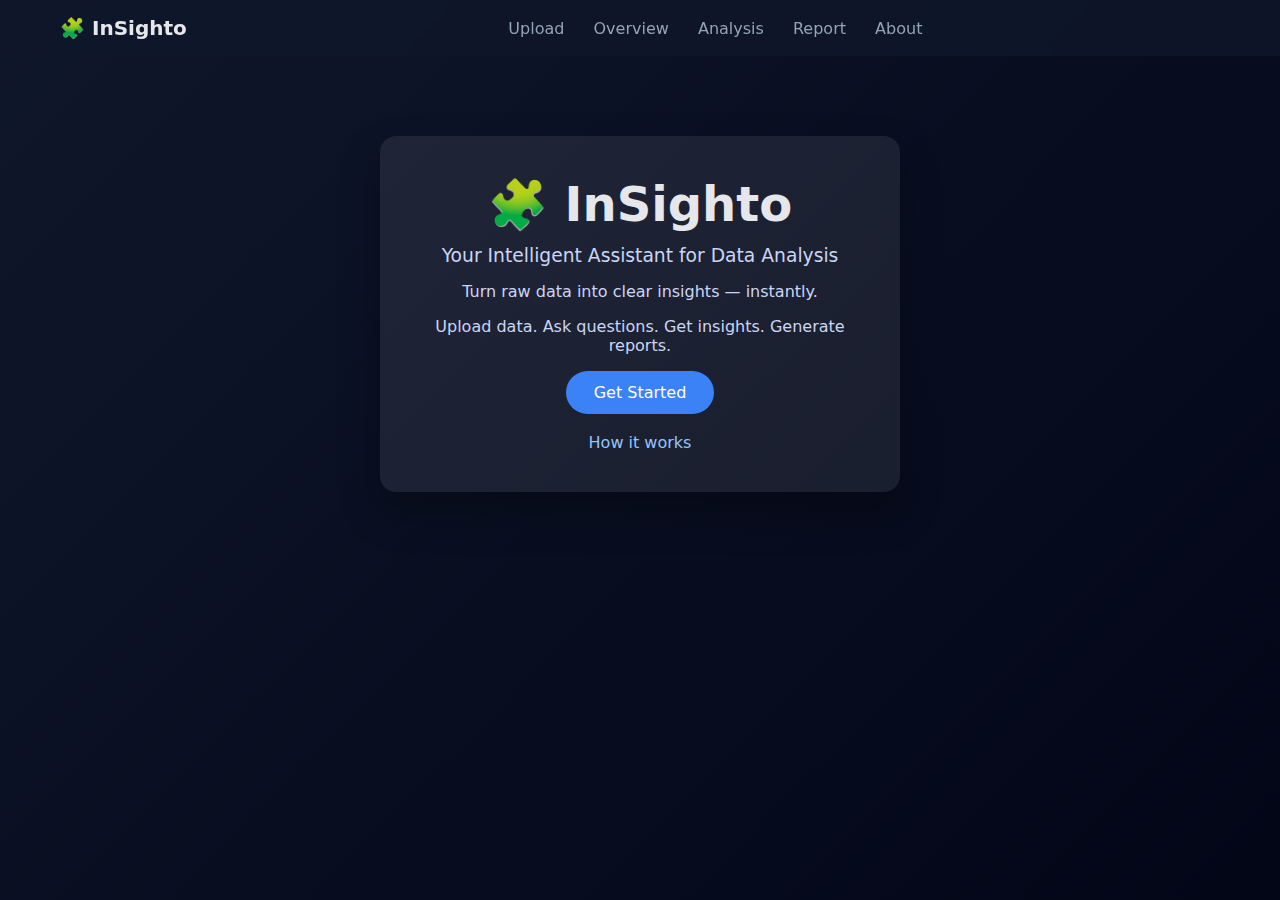
<file: frontend/index.html>
<!DOCTYPE html>
<html lang="en">
<head>
    <meta charset="UTF-8">
    <title>InSighto</title>
    <link rel="stylesheet" href="css/style.css">

</head>
<body>

    <!-- Top Navigation Bar -->
    <nav>
       <div>
        <a href="index.html" style="text-decoration:none; color:inherit;">
            <strong>🧩 InSighto</strong>
        </a>
    </div>

    <div>
        <a href="pages/upload.html">Upload</a>
        <a href="pages/overview.html">Overview</a>
        <a href="pages/analysis.html">Analysis</a>
        <a href="pages/report.html">Report</a>
        <a href="pages/about.html">About</a>
    </div>

    <div></div>
    </nav>

    <!-- Landing Page Main Section -->
    <main>

        <section>
            <h1>🧩 InSighto</h1>

            <h3>Your Intelligent Assistant for Data Analysis</h3>

            <p>
                Turn raw data into clear insights — instantly.
            </p>

            <p>
                Upload data. Ask questions. Get insights. Generate reports.
            </p>

            <button>
                Get Started
            </button>

            <br><br>

            <a href="#">
                How it works
            </a>
        </section>

    </main>

</body>
</html>
</file>
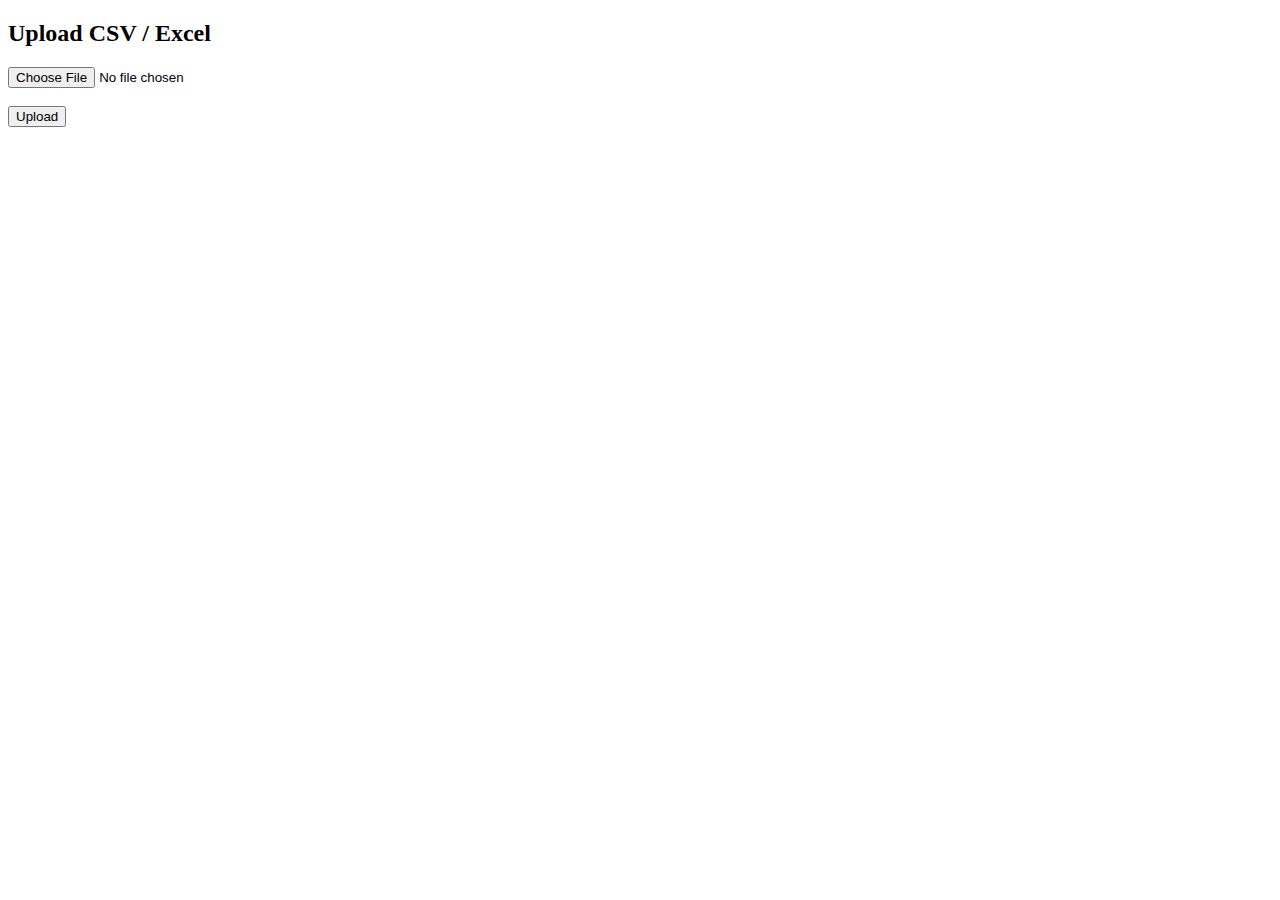
<file: test_upload.html>
<!DOCTYPE html>
<html>
<head>
  <title>Upload Test</title>
</head>
<body>

<h2>Upload CSV / Excel</h2>

<input type="file" id="fileInput" />
<br><br>
<button id="uploadBtn" type="button">Upload</button>

<pre id="result"></pre>

<script>
  document.getElementById("uploadBtn").addEventListener("click", async () => {
    console.log("Upload button clicked");

    const fileInput = document.getElementById("fileInput");
    const file = fileInput.files[0];

    if (!file) {
      alert("Please select a file first");
      return;
    }

    const formData = new FormData();
    formData.append("file", file);

    try {
      const response = await fetch("http://localhost:5000/api/upload", {
        method: "POST",
        body: formData
      });

      const result = await response.json();
      document.getElementById("result").textContent =
        JSON.stringify(result, null, 2);

      console.log("Response received", result);
    } catch (err) {
      console.error("Fetch error:", err);
    }
  });
</script>

</body>
</html>
</file>
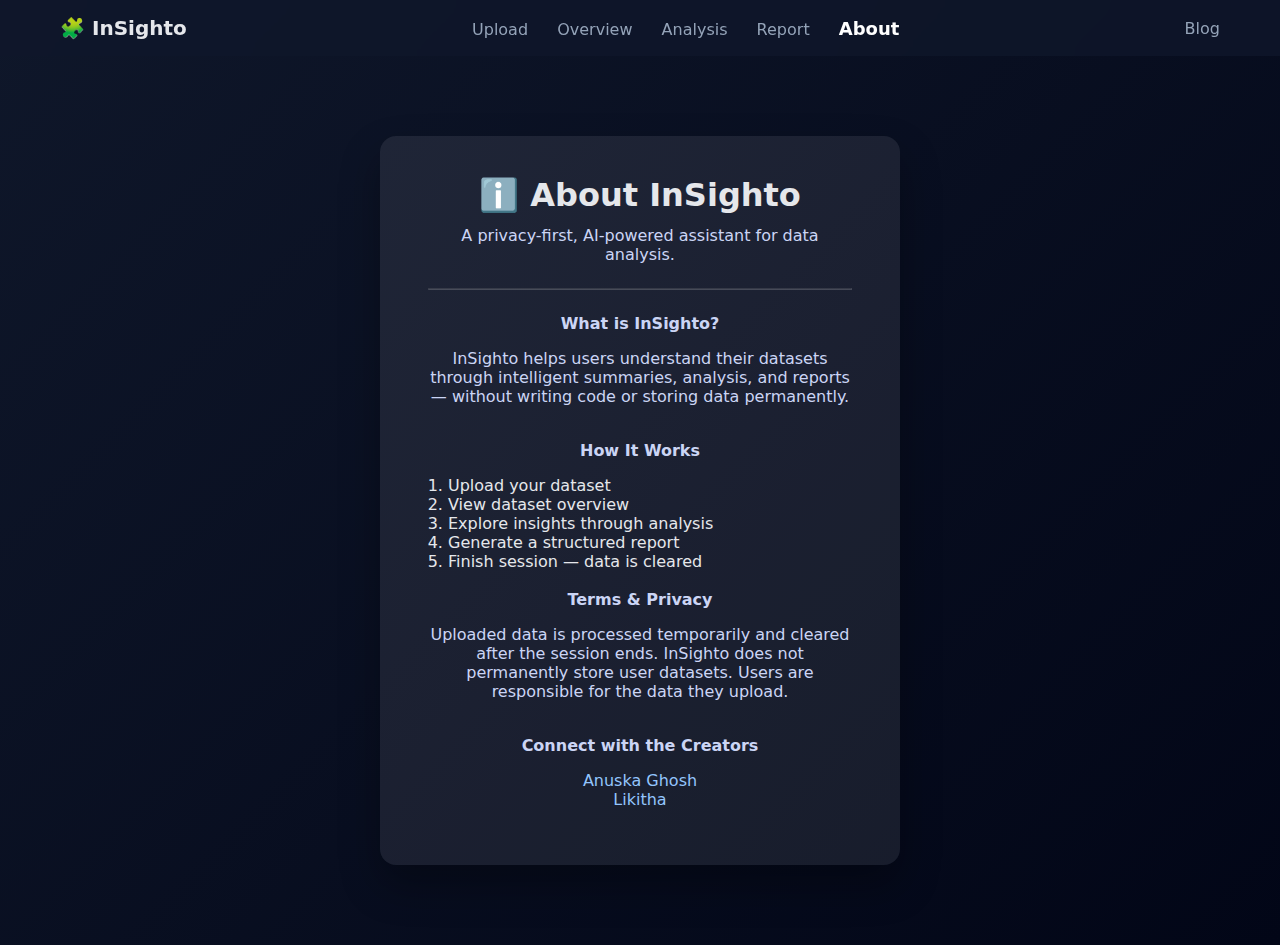
<file: frontend/pages/about.html>
<!DOCTYPE html>
<html lang="en">
<head>
    <meta charset="UTF-8">
    <title>InSighto | About</title>

    <!-- Global CSS -->
    <link rel="stylesheet" href="../css/style.css">
</head>
<body>

    <!-- Top Navigation Bar -->
    <nav>
           <div>
        <a href="../index.html" style="text-decoration:none; color:inherit;">
            <strong>🧩 InSighto</strong>
        </a>
    </div>

    <div>
        <a href="upload.html">Upload</a>
        <a href="overview.html">Overview</a>
        <a href="analysis.html">Analysis</a>
        <a href="report.html">Report</a>
        <a href="about.html" class="active">About</a>
    </div>

    <div>
        <a href="https://medium.com" target="_blank">Blog</a>
    </div>
    </nav>

    <!-- About Page Content -->
    <main>

        <section>
            <h2>ℹ️ About InSighto</h2>
            <p>
                A privacy-first, AI-powered assistant for data analysis.
            </p>

            <hr style="margin: 24px 0; opacity: 0.2;">

            <p><strong>What is InSighto?</strong></p>
            <p>
                InSighto helps users understand their datasets through
                intelligent summaries, analysis, and reports — without
                writing code or storing data permanently.
            </p>

            <br>

            <p><strong>How It Works</strong></p>
            <ol style="text-align: left; margin-left: 20px;">
                <li>Upload your dataset</li>
                <li>View dataset overview</li>
                <li>Explore insights through analysis</li>
                <li>Generate a structured report</li>
                <li>Finish session — data is cleared</li>
            </ol>

            <br>

            <p><strong>Terms & Privacy</strong></p>
            <p>
                Uploaded data is processed temporarily and cleared after
                the session ends. InSighto does not permanently store user
                datasets. Users are responsible for the data they upload.
            </p>

            <br>

            <p><strong>Connect with the Creators</strong></p>
            <p>
                <a href="#" target="_blank">Anuska Ghosh</a><br>
                <a href="#" target="_blank">Likitha</a>
            </p>

        </section>

    </main>

</body>
</html>
</file>
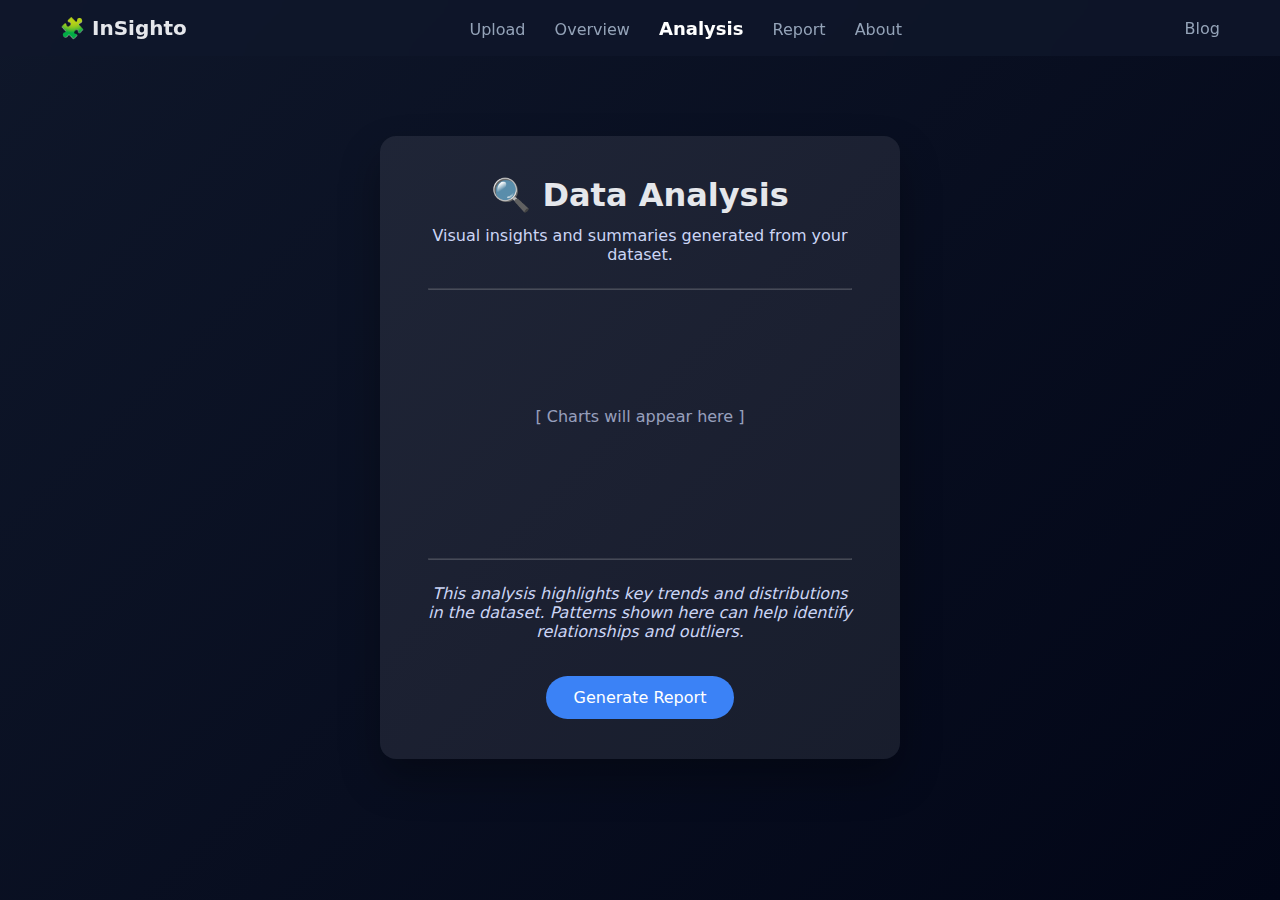
<file: frontend/pages/analysis.html>
<!DOCTYPE html>
<html lang="en">
<head>
    <meta charset="UTF-8">
    <title>InSighto | Analysis</title>

    <!-- Global CSS -->
    <link rel="stylesheet" href="../css/style.css">
</head>
<body>

    <!-- Top Navigation Bar -->
    <nav>
           <div>
        <a href="../index.html" style="text-decoration:none; color:inherit;">
            <strong>🧩 InSighto</strong>
        </a>
    </div>

    <div>
        <a href="upload.html">Upload</a>
        <a href="overview.html">Overview</a>
        <a href="analysis.html" class="active">Analysis</a>
        <a href="report.html">Report</a>
        <a href="about.html">About</a>
    </div>

    <div>
        <a href="https://medium.com" target="_blank">Blog</a>
    </div>
    </nav>

    <!-- Analysis Page Content -->
    <main>

        <section>
            <h2>🔍 Data Analysis</h2>
            <p>
                Visual insights and summaries generated from your dataset.
            </p>

            <hr style="margin: 24px 0; opacity: 0.2;">

            <!-- Chart Placeholder -->
            <div style="height: 220px; display: flex; align-items: center; justify-content: center; opacity: 0.7;">
                <p>[ Charts will appear here ]</p>
            </div>

            <hr style="margin: 24px 0; opacity: 0.2;">

            <!-- Analysis Explanation -->
            <p>
                <em>
                    This analysis highlights key trends and distributions
                    in the dataset. Patterns shown here can help identify
                    relationships and outliers.
                </em>
            </p>

            <br>

            <button>
                Generate Report
            </button>

        </section>

    </main>

</body>
</html>
</file>
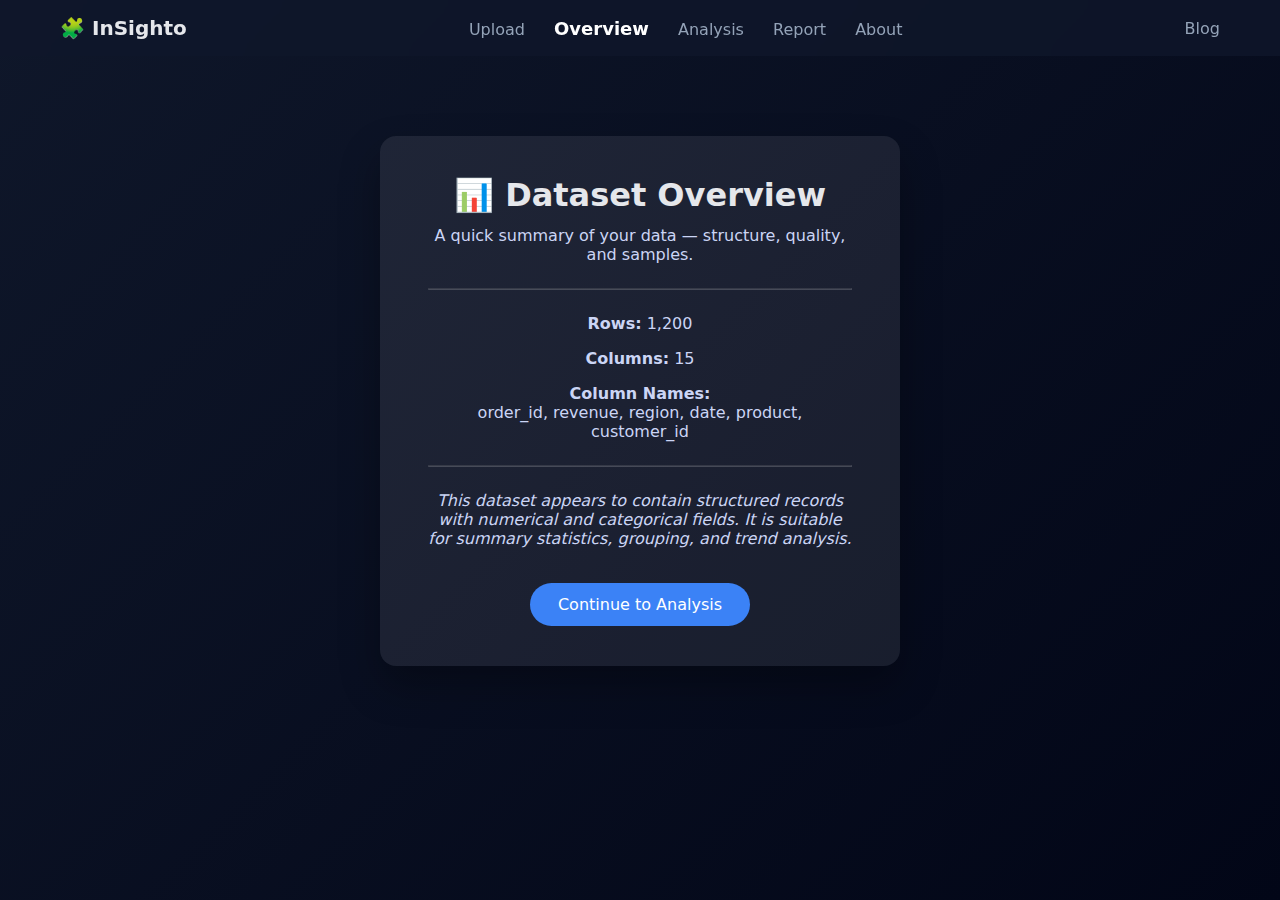
<file: frontend/pages/overview.html>
<!DOCTYPE html>
<html lang="en">
<head>
    <meta charset="UTF-8">
    <title>InSighto | Overview</title>

    <!-- Global CSS -->
    <link rel="stylesheet" href="../css/style.css">
</head>
<body>

    <!-- Top Navigation Bar -->
    <nav>
           <div>
        <a href="../index.html" style="text-decoration:none; color:inherit;">
            <strong>🧩 InSighto</strong>
        </a>
    </div>

    <div>
        <a href="upload.html">Upload</a>
        <a href="overview.html" class="active">Overview</a>
        <a href="analysis.html">Analysis</a>
        <a href="report.html">Report</a>
        <a href="about.html">About</a>
    </div>

    <div>
        <a href="https://medium.com" target="_blank">Blog</a>
    </div>
    </nav>

    <!-- Overview Page Content -->
    <main>

        <section>
            <h2>📊 Dataset Overview</h2>
            <p>
                A quick summary of your data — structure, quality, and samples.
            </p>

            <hr style="margin: 24px 0; opacity: 0.2;">

            <!-- Dataset Summary -->
            <p><strong>Rows:</strong> 1,200</p>
            <p><strong>Columns:</strong> 15</p>
            <p>
                <strong>Column Names:</strong><br>
                order_id, revenue, region, date, product, customer_id
            </p>

            <hr style="margin: 24px 0; opacity: 0.2;">

            <!-- AI Explanation -->
            <p>
                <em>
                    This dataset appears to contain structured records with
                    numerical and categorical fields. It is suitable for
                    summary statistics, grouping, and trend analysis.
                </em>
            </p>

            <br>

            <button>
                Continue to Analysis
            </button>

        </section>

    </main>

</body>
</html>
</file>
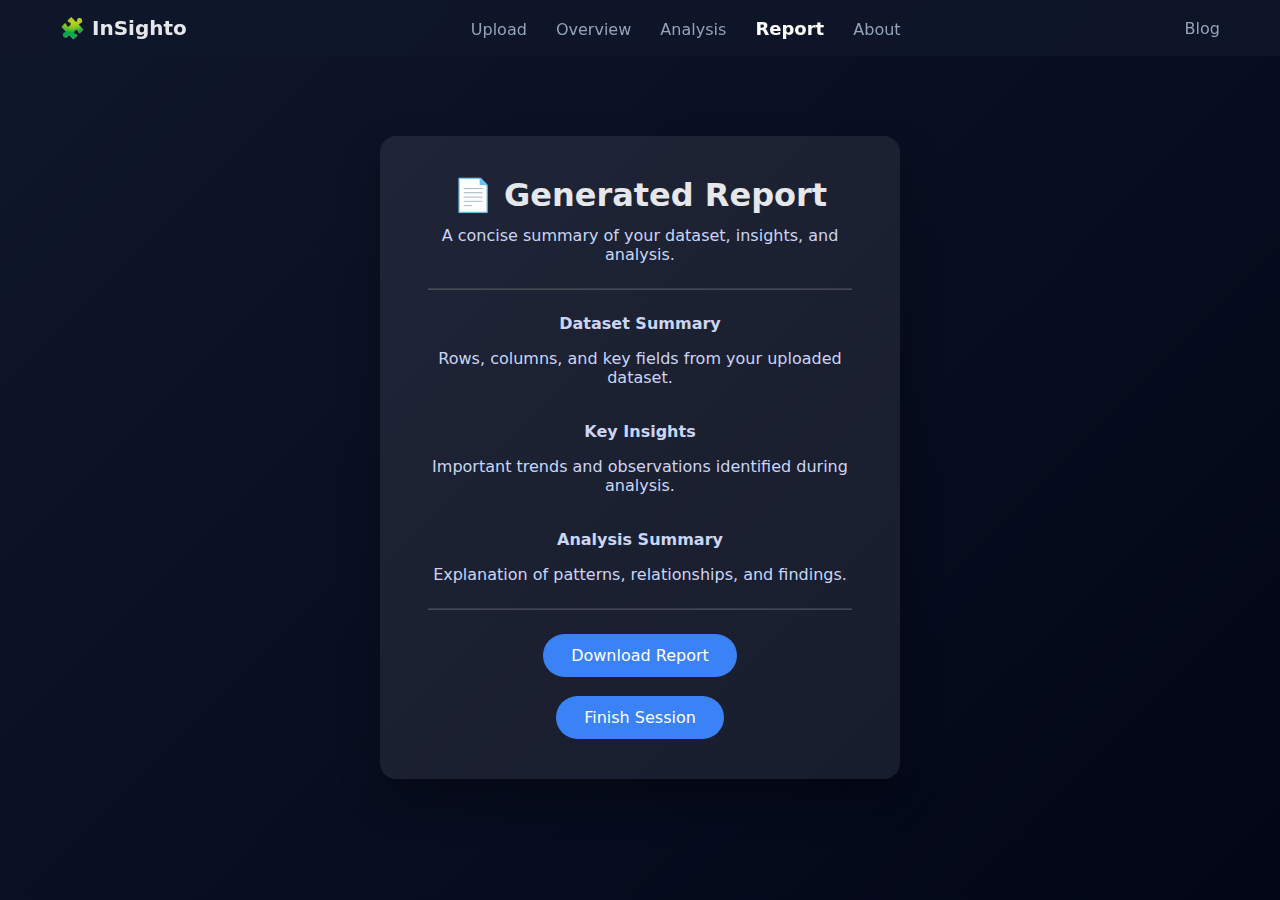
<file: frontend/pages/report.html>
<!DOCTYPE html>
<html lang="en">
<head>
    <meta charset="UTF-8">
    <title>InSighto | Report</title>

    <!-- Global CSS -->
    <link rel="stylesheet" href="../css/style.css">
</head>
<body>

    <!-- Top Navigation Bar -->
    <nav>
           <div>
        <a href="../index.html" style="text-decoration:none; color:inherit;">
            <strong>🧩 InSighto</strong>
        </a>
    </div>

    <div>
        <a href="upload.html">Upload</a>
        <a href="overview.html">Overview</a>
        <a href="analysis.html">Analysis</a>
        <a href="report.html" class="active">Report</a>
        <a href="about.html">About</a>
    </div>

    <div>
        <a href="https://medium.com" target="_blank">Blog</a>
    </div>
    </nav>

    <!-- Report Page Content -->
    <main>

        <section>
            <h2>📄 Generated Report</h2>
            <p>
                A concise summary of your dataset, insights, and analysis.
            </p>

            <hr style="margin: 24px 0; opacity: 0.2;">

            <!-- Dataset Summary -->
            <p><strong>Dataset Summary</strong></p>
            <p>
                Rows, columns, and key fields from your uploaded dataset.
            </p>

            <br>

            <!-- Key Insights -->
            <p><strong>Key Insights</strong></p>
            <p>
                Important trends and observations identified during analysis.
            </p>

            <br>

            <!-- Analysis Summary -->
            <p><strong>Analysis Summary</strong></p>
            <p>
                Explanation of patterns, relationships, and findings.
            </p>

            <hr style="margin: 24px 0; opacity: 0.2;">

            <!-- Action Buttons -->
            <button>
                Download Report
            </button>

            <br><br>

            <button>
                Finish Session
            </button>

        </section>

    </main>

</body>
</html>
</file>
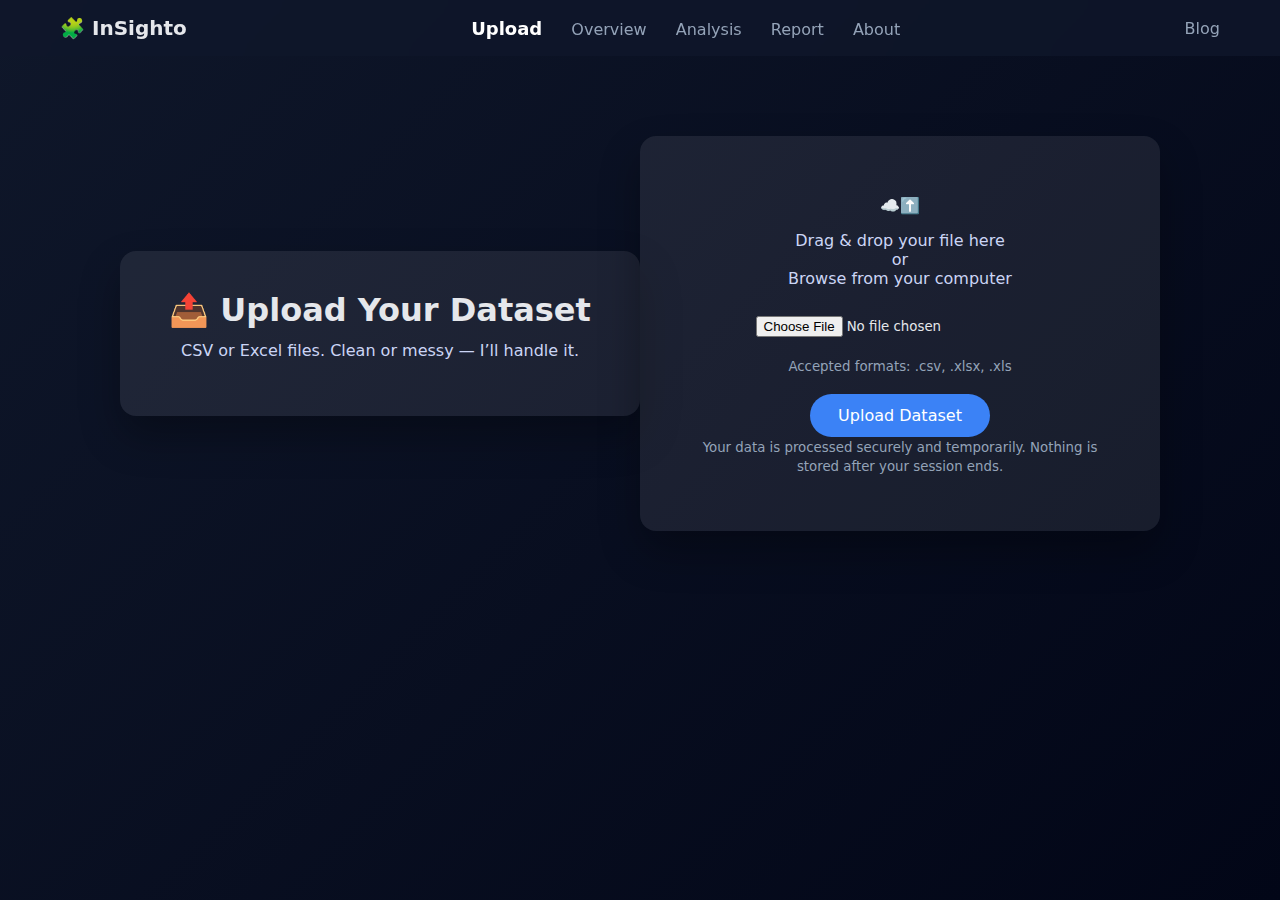
<file: frontend/pages/upload.html>
<!DOCTYPE html>
<html lang="en">
<head>
    <meta charset="UTF-8">
    <title>InSighto | Upload</title>
    <link rel="stylesheet" href="../css/style.css">

</head>
<body>

    <!-- Top Navigation Bar -->
    <nav>
          <div>
        <a href="../index.html" style="text-decoration:none; color:inherit;">
            <strong>🧩 InSighto</strong>
        </a>
    </div>

    <div>
        <a href="upload.html" class="active">Upload</a>
        <a href="overview.html">Overview</a>
        <a href="analysis.html">Analysis</a>
        <a href="report.html">Report</a>
        <a href="about.html">About</a>
    </div>

    <div>
        <a href="https://medium.com" target="_blank">Blog</a>
    </div>
    </nav>

    <!-- Upload Page Content -->
    <main>

        <section>
            <h2>📤 Upload Your Dataset</h2>
            <p>CSV or Excel files. Clean or messy — I’ll handle it.</p>
        </section>

        <section>
            <form>
                <p>☁️⬆️</p>

                <p>
                    Drag & drop your file here<br>
                    or<br>
                    Browse from your computer
                </p>

                <input
                    type="file"
                    accept=".csv, .xlsx, .xls"
                >

                <br><br>

                <small>
                    Accepted formats: .csv, .xlsx, .xls
                </small>

                <br><br>

                <button type="submit">
                    Upload Dataset
                </button>
            </form>

            <p>
                <small>
                    Your data is processed securely and temporarily.
                    Nothing is stored after your session ends.
                </small>
            </p>
        </section>

    </main>
    <!-- JavaScript Files -->
    <script src="../js/state.js"></script>
    <script src="../js/api.js"></script>
    <script src="../js/upload.js"></script>

</body>
</html>
</file>
<file: frontend/css/style.css>
/* ---------- Global Reset ---------- */
* {
    margin: 0;
    padding: 0;
    box-sizing: border-box;
    font-family: "Segoe UI", system-ui, sans-serif;
}

/* ---------- Body ---------- */
body {
    background: linear-gradient(135deg, #0f172a, #020617);
    color: #e5e7eb;
    min-height: 100vh;
}

/* ---------- Navbar ---------- */
nav {
    display: flex;
    justify-content: space-between;
    align-items: center;
    padding: 16px 48px;
    background: rgba(15, 23, 42, 0.8);
    backdrop-filter: blur(10px);
}

nav strong {
    font-size: 20px;
}

nav a {
    margin: 0 12px;
    text-decoration: none;
    color: #94a3b8;
    cursor: pointer;
    transition: color 0.2s ease;
}

nav a:hover {
    color: #ffffff;
}

nav a.active {
    color: #ffffff;
    font-weight: 700;
    font-size: 18px;
}


/* ---------- Main Content ---------- */
main {
    display: flex;
    justify-content: center;
    align-items: center;
    padding: 80px 20px;
}

/* ---------- Landing / Page Card ---------- */
section {
    background: rgba(255, 255, 255, 0.08);
    padding: 40px 48px;
    border-radius: 16px;
    text-align: center;
    max-width: 520px;
    width: 100%;
    box-shadow: 0 20px 40px rgba(0,0,0,0.3);
}

/* ---------- Headings ---------- */
h1 {
    font-size: 48px;
    margin-bottom: 12px;
}

h2 {
    font-size: 32px;
    margin-bottom: 12px;
}

h3 {
    font-weight: 400;
    color: #cbd5f5;
    margin-bottom: 16px;
}

p {
    color: #cbd5f5;
    margin-bottom: 16px;
}

/* ---------- Buttons ---------- */
button {
    background: #3b82f6;
    color: white;
    border: none;
    padding: 12px 28px;
    border-radius: 999px;
    font-size: 16px;
    cursor: pointer;
    transition: all 0.25s ease;
}

button:hover {
    transform: translateY(-2px);
    background: #2563eb;
}

/* ---------- Links ---------- */
a {
    color: #93c5fd;
    text-decoration: none;
}

a:hover {
    text-decoration: underline;
}

/* ---------- Upload Form ---------- */
form {
    margin-top: 20px;
}

input[type="file"] {
    margin-top: 12px;
    color: #e5e7eb;
}

small {
    color: #94a3b8;
}
</file>
